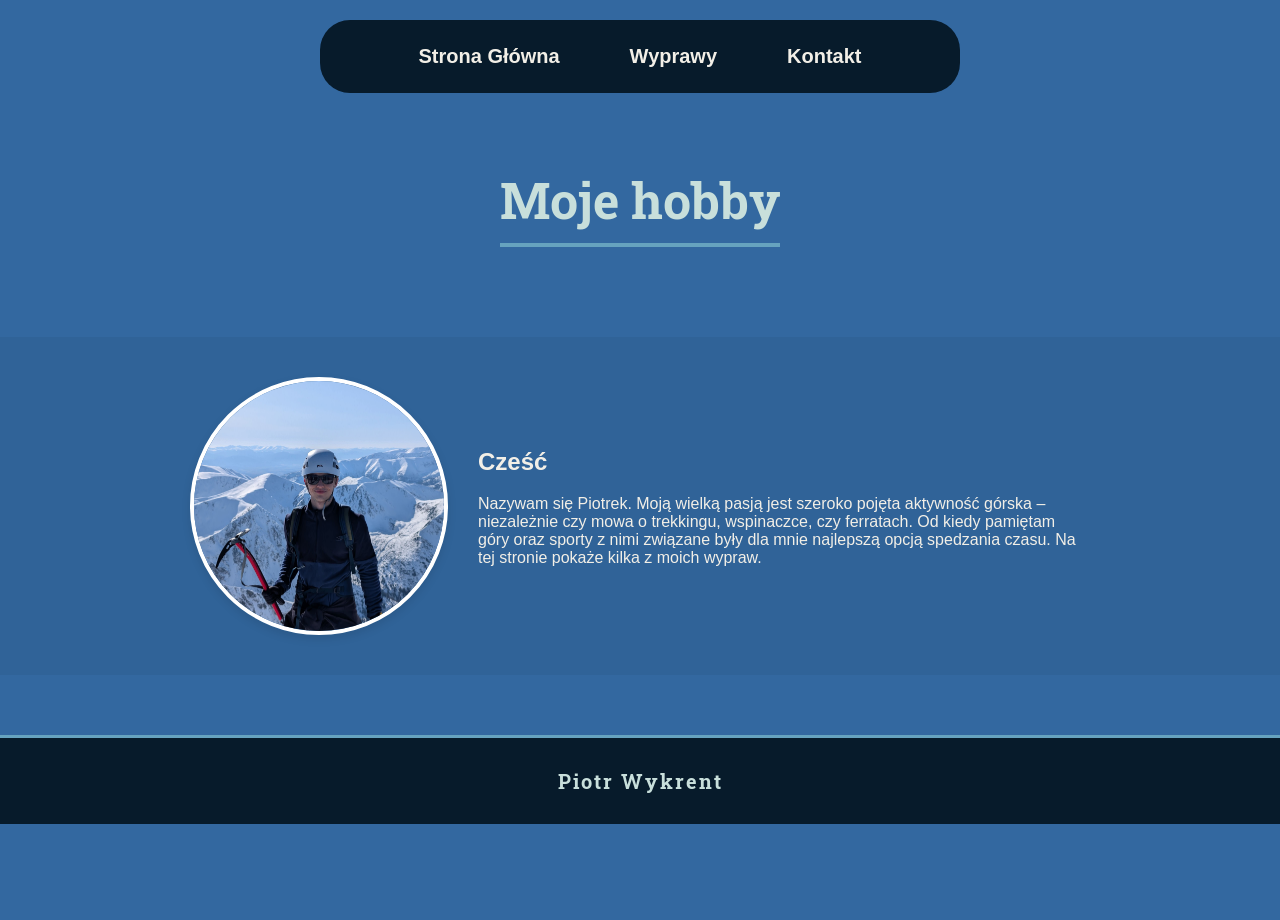
<file: index.html>
<!doctype html>
<html lang="pl">
  <head>
    <meta charset="UTF-8" />
    <meta name="viewport" content="width=device-width, initial-scale=1.0" />
    <title>Moje hobby</title>
    <link rel="stylesheet" href="./style.css" />
  </head>
  <body>
    <nav>
      <a href="index.html">Strona Główna</a>
      <a href="wyprawy.html">Wyprawy</a>
      <a href="kontakt.html">Kontakt</a>
    </nav>
    <main class="main-container">
      <h1>Moje hobby</h1>
    </main>
    <section class="o-mnie">
      <div class="o-mnie-kontener">
        <img
          src="sourses/Świnica.jpg"
          alt="zdjecie-profilowe"
          class="zdjecie-profilowe"
        />
        <div class="o-mnie-tekst">
          <h2>Cześć</h2>
          <p>
            Nazywam się Piotrek. Moją wielką pasją jest szeroko pojęta aktywność
            górska – niezależnie czy mowa o trekkingu, wspinaczce, czy
            ferratach. Od kiedy pamiętam góry oraz sporty z nimi związane były
            dla mnie najlepszą opcją spedzania czasu. Na tej stronie pokaże
            kilka z moich wypraw.
          </p>
        </div>
      </div>
    </section>
    <footer>
      <h2 style="text-align: center">Piotr Wykrent</h2>
    </footer>
  </body>
</html>
</file>
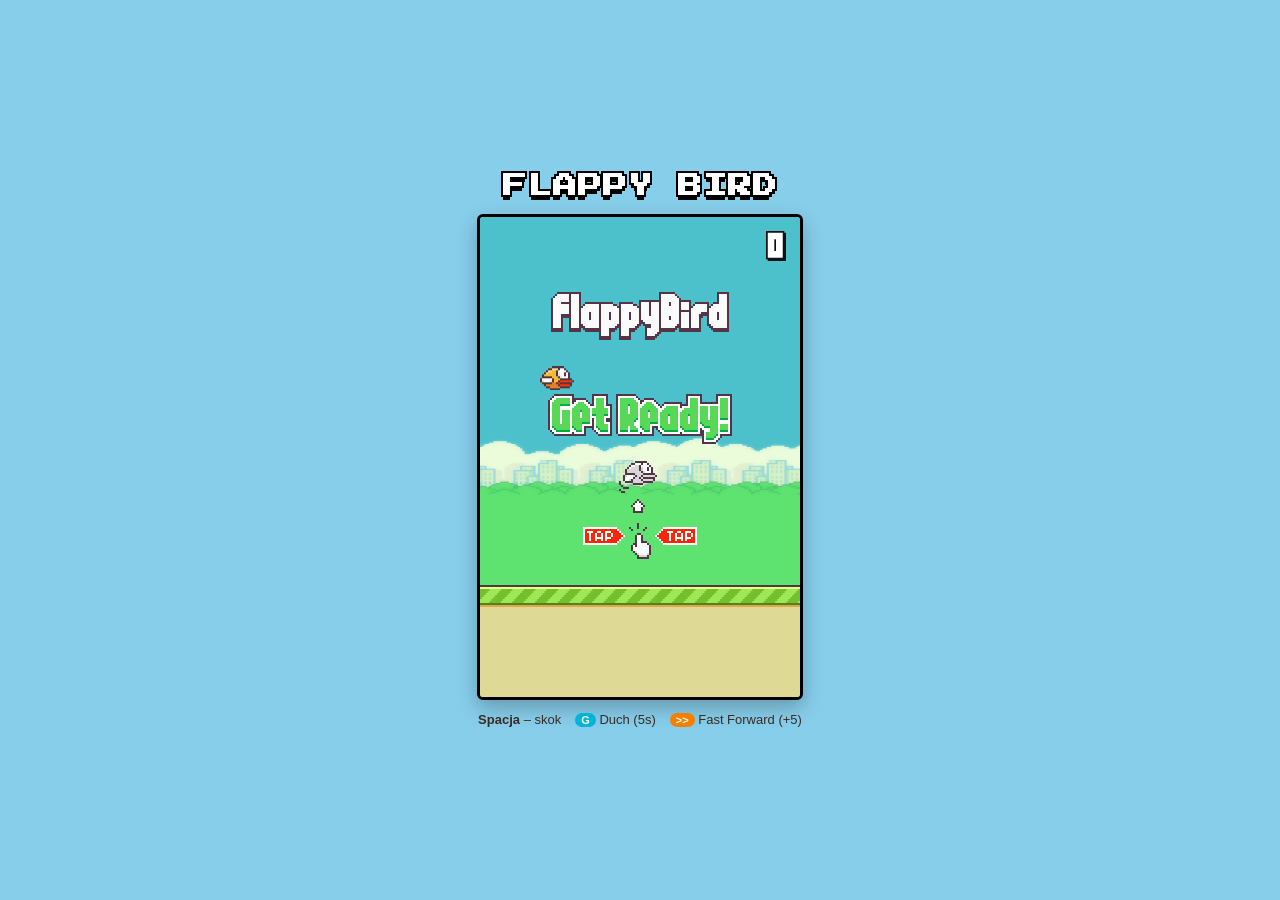
<file: FlappyBird/index.html>
<!doctype html>
<html lang="pl">
  <head>
    <meta charset="UTF-8" />
    <meta name="viewport" content="width=device-width, initial-scale=1.0" />
    <title>Flappy Bird</title>
    <link rel="preconnect" href="https://fonts.googleapis.com" />
    <link rel="preconnect" href="https://fonts.gstatic.com" crossorigin />
    <link
      href="https://fonts.googleapis.com/css2?family=Press+Start+2P&display=swap"
      rel="stylesheet"
    />
    <link rel="stylesheet" href="./style.css" />
  </head>
  <body>
    <main class="main-container">
      <div class="game-container">
        <h1 class="game-title">FLAPPY BIRD</h1>
        <canvas id="gameCanvas" width="320" height="480"></canvas>
        <div class="controls-hint">
          <span><strong>Spacja</strong> – skok</span>
          <span><span class="badge ghost">G</span> Duch (5s)</span>
          <span><span class="badge ff">>></span> Fast Forward (+5)</span>
        </div>
      </div>
    </main>
    <script src="index.js"></script>
  </body>
</html>
</file>
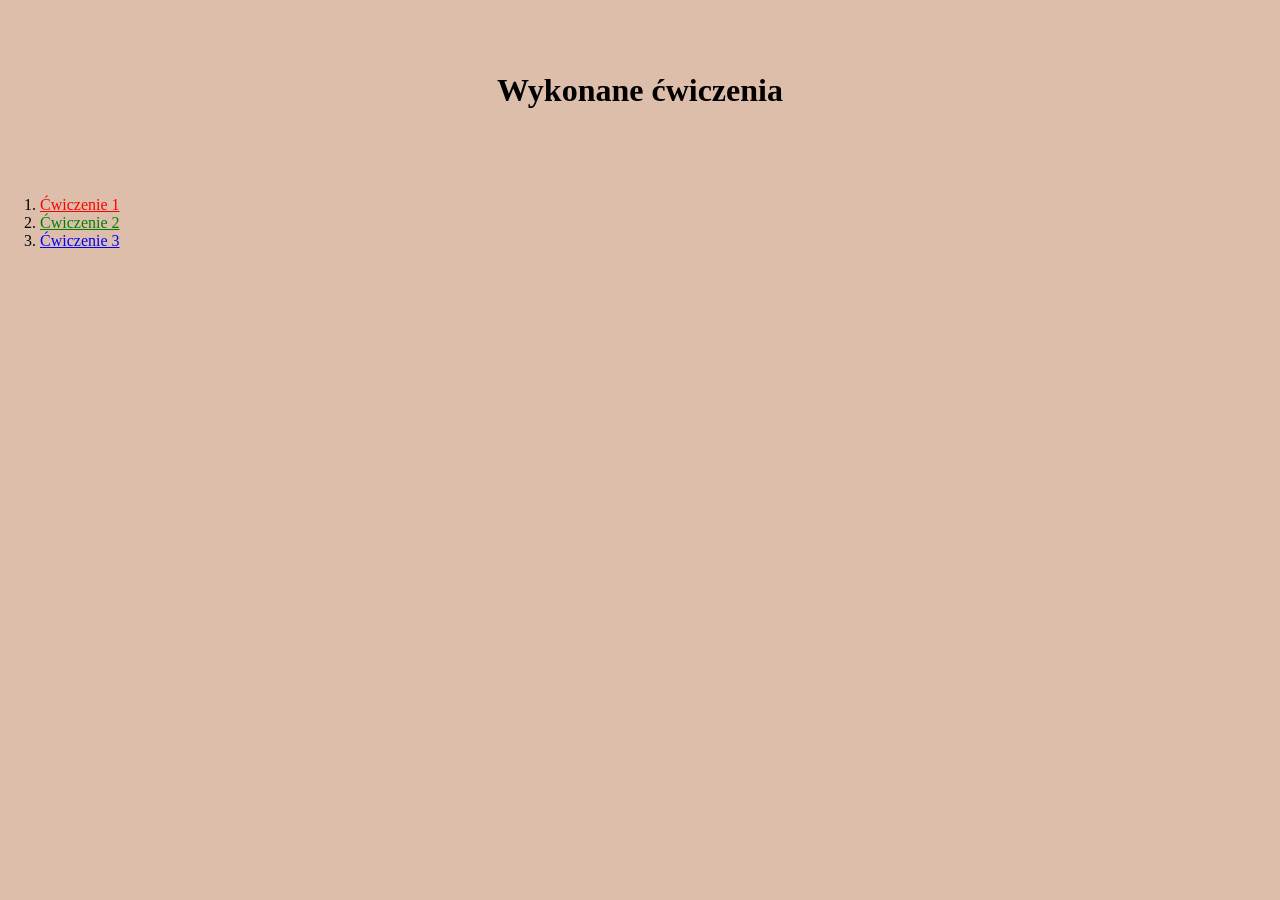
<file: Lab_01/index.html>
<!doctype html>
<html lang="pl">
  <head>
    <meta charset="UTF-8" />
    <meta name="viewport" content="width=device-width, initial-scale=1.0" />
    <title>Główna strona</title>
    <link rel="stylesheet" href="./style.css" />
  </head>
  <body>
    <main class="main-container">
      <h1 style="text-align: center">Wykonane ćwiczenia</h1>
    </main>
    <ol>
      <li>
        <a
          style="color: red"
          href="file:///c%3A/Aplikacje-Webowe/Lab_01/cwiczenie1.html"
          >Ćwiczenie 1</a
        >
      </li>
      <li>
        <a
          style="color: green"
          href="file:///c%3A/Aplikacje-Webowe/Lab_01/cwiczenie2.html"
          >Ćwiczenie 2</a
        >
      </li>
      <li>
        <a
          style="color: blue"
          href="file:///c%3A/Aplikacje-Webowe/Lab_01/cwiczenie3.html"
          >Ćwiczenie 3</a
        >
      </li>
    </ol>
  </body>
</html>
</file>
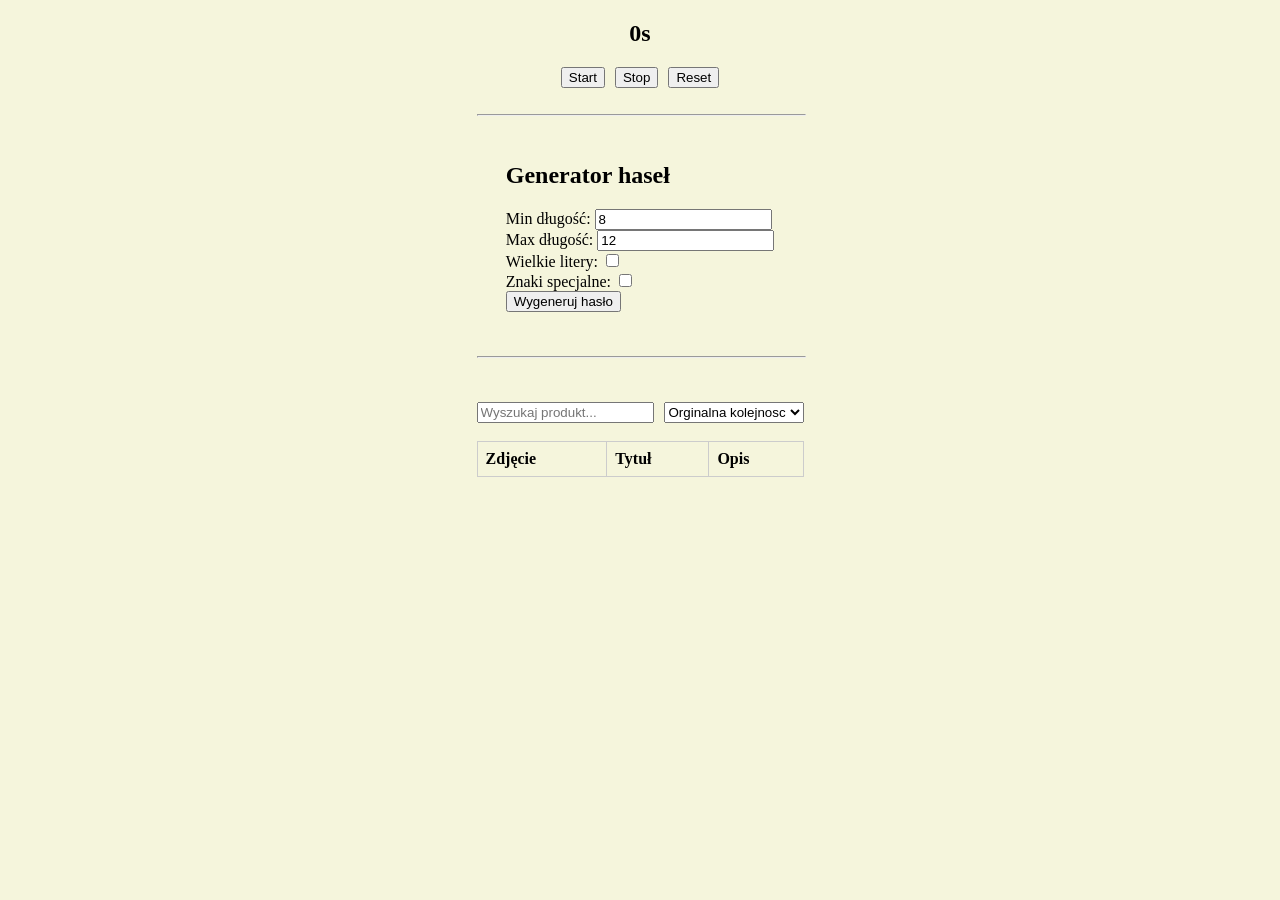
<file: Lab_03/index.html>
<!doctype html>
<html lang="pl">
  <head>
    <meta charset="UTF-8" />
    <meta name="viewport" content="width=device-width, initial-scale=1.0" />
    <title>My Website</title>
    <link rel="stylesheet" href="./style.css" />
  </head>
  <body>
    <main class="main-container">
      <h2 id="czas">0s</h2>
      <div class="buttons">
        <button id="start">Start</button>
        <button id="stop">Stop</button>
        <button id="reset">Reset</button>
      </div>
      <br />
      <hr />
      <br />
      <div class="generator-container">
        <h2>Generator haseł</h2>
        <div>
          <label>Min długość:</label>
          <input type="number" id="minLength" value="8" />
        </div>
        <div>
          <label>Max długość:</label>
          <input type="number" id="maxLength" value="12" />
        </div>
        <div>
          <label>Wielkie litery:</label>
          <input type="checkbox" id="uppercase" />
        </div>
        <div>
          <label>Znaki specjalne:</label>
          <input type="checkbox" id="specialChars" />
        </div>
        <button id="generate">Wygeneruj hasło</button>
      </div>
      <br /><br />
      <hr />
      <br /><br />
      <div class="api-container">
        <input type="text" id="fraza" placeholder="Wyszukaj produkt..." />
        <select id="filtrowanie">
          <option value="orginal">Orginalna kolejnosc</option>
          <option value="asc">Rosnąco</option>
          <option value="desc">Malejąco</option>
        </select>
      </div>
      <br />
      <table class="products-table">
        <thead>
          <tr>
            <th>Zdjęcie</th>
            <th>Tytuł</th>
            <th>Opis</th>
          </tr>
        </thead>
        <tbody id="tableBody"></tbody>
      </table>
    </main>
    <script src="script.js"></script>
  </body>
</html>
</file>
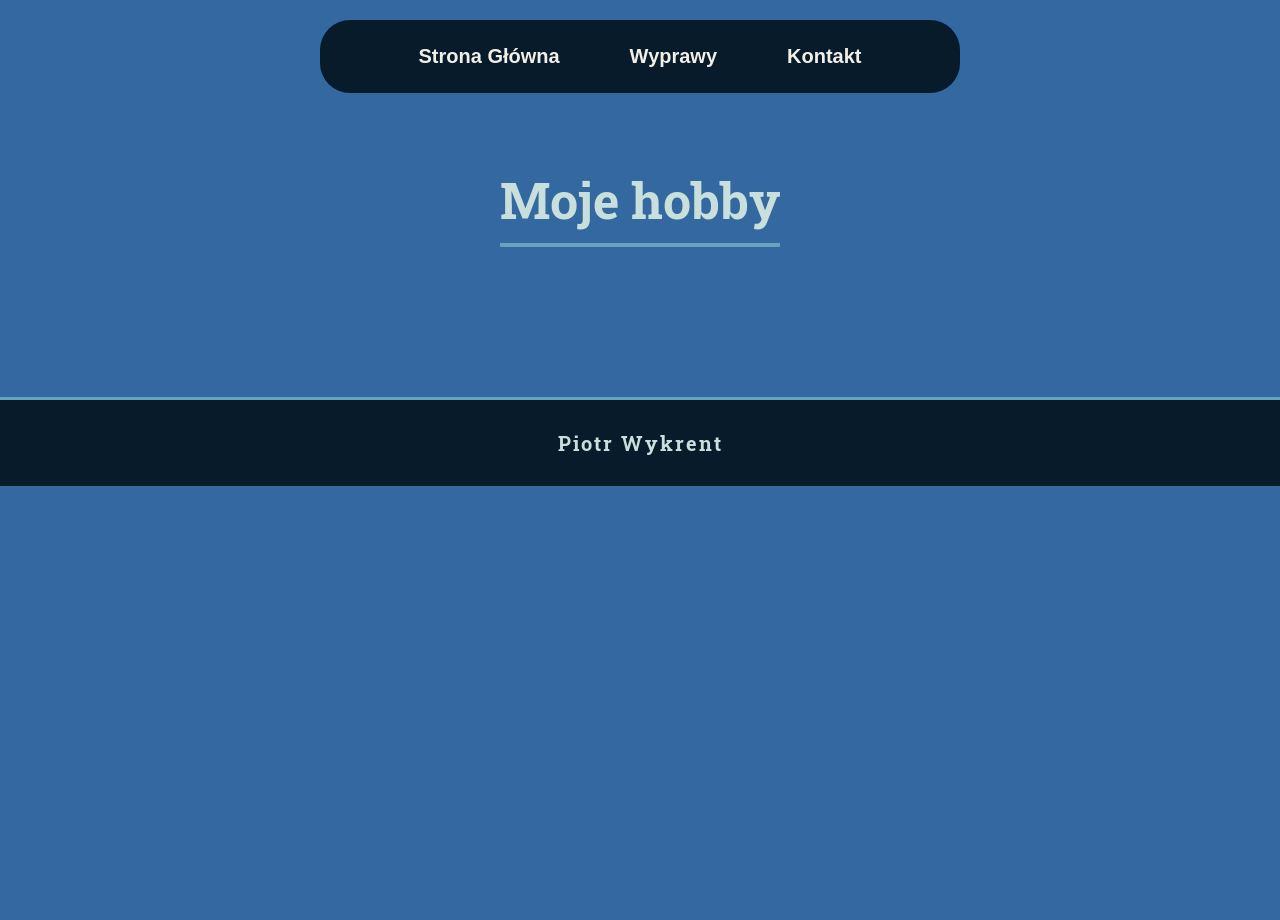
<file: Projekt 1/index.html>
<!doctype html>
<html lang="pl">
  <head>
    <meta charset="UTF-8" />
    <meta name="viewport" content="width=device-width, initial-scale=1.0" />
    <title>Moje hobby</title>
    <link rel="stylesheet" href="./style.css" />
  </head>
  <body>
    <nav>
      <a href="index.html">Strona Główna</a>
      <a href="wyprawy.html">Wyprawy</a>
      <a href="kontakt.html">Kontakt</a>
    </nav>
    <main class="main-container">
      <h1>Moje hobby</h1>
    </main>
    <footer>
      <h2 style="text-align: center">Piotr Wykrent</h2>
    </footer>
  </body>
</html>
</file>
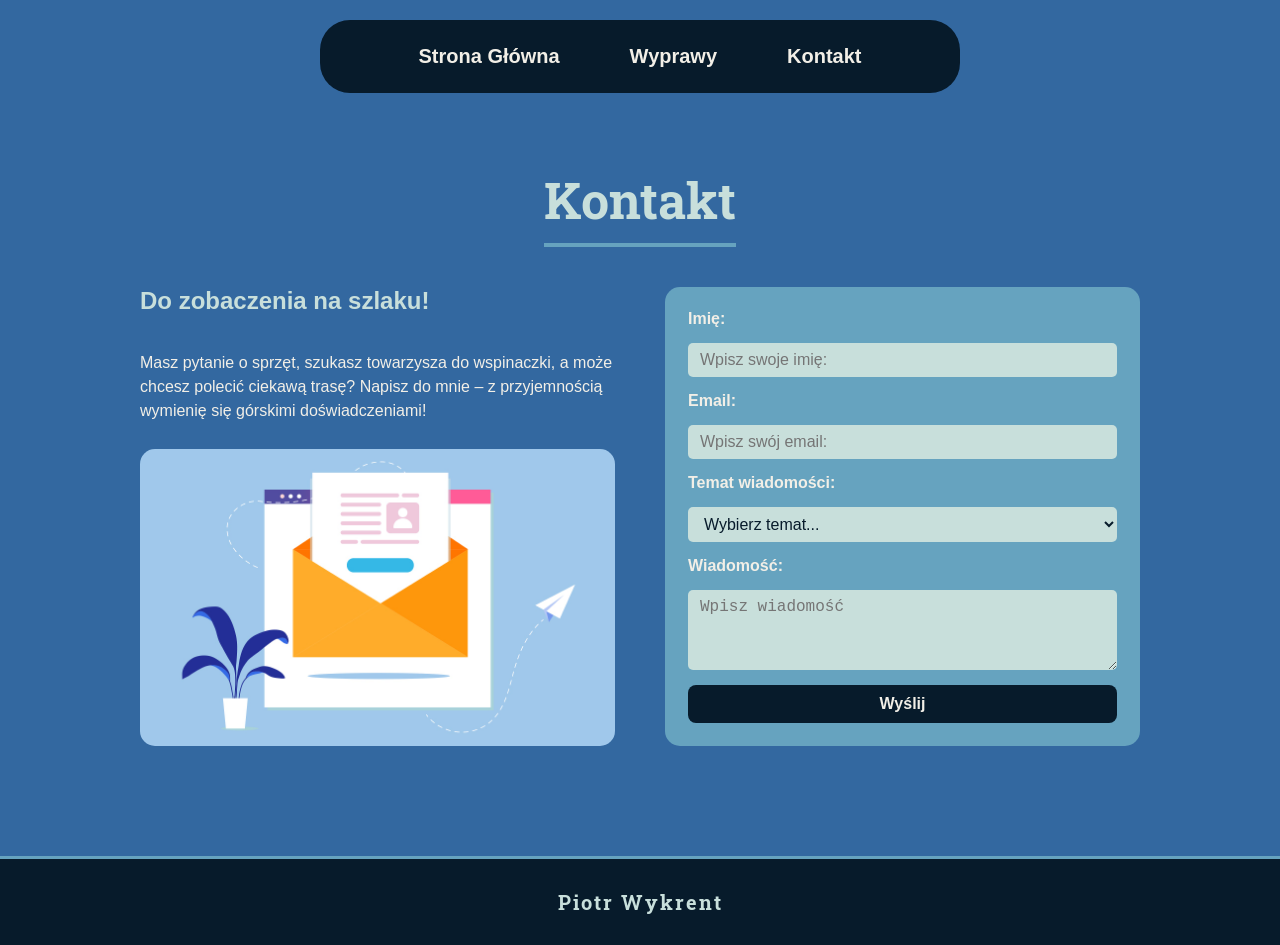
<file: kontakt.html>
<!doctype html>
<html lang="pl">
  <head>
    <meta charset="UTF-8" />
    <meta name="viewport" content="width=device-width, initial-scale=1.0" />
    <title>Kontakt</title>
    <link rel="stylesheet" href="./style.css" />
  </head>
  <body>
    <nav>
      <a href="index.html">Strona Główna</a>
      <a href="wyprawy.html">Wyprawy</a>
      <a href="kontakt.html">Kontakt</a>
    </nav>
    <main class="main-container">
      <h1>Kontakt</h1>
      <div class="kontakt">
        <div class="kontakt-zdjecie">
          <h2>Do zobaczenia na szlaku!</h2>
          <p>
            Masz pytanie o sprzęt, szukasz towarzysza do wspinaczki, a może
            chcesz polecić ciekawą trasę? Napisz do mnie – z przyjemnością
            wymienię się górskimi doświadczeniami!
          </p>
          <img src="sourses/kontakt.png" alt="kontakt" id="img-kontakt" />
        </div>
        <div class="kontakt-info">
          <form novalidate>
            <label for="imie">Imię:</label>
            <input
              type="text"
              name="imie"
              id="imie"
              placeholder="Wpisz swoje imię:"
            />
            <label for="email">Email:</label>
            <input
              type="email"
              id="email"
              name="email"
              placeholder="Wpisz swój email:"
            />
            <label for="temat">Temat wiadomości:</label>
            <select id="temat" name="temat">
              <option value="" disabled selected hidden>
                Wybierz temat...
              </option>
              <option value="sprzet">Pytanie o polecany sprzęt górski</option>
              <option value="wspinanie">Wspólna wspinaczka</option>
              <option value="doswiaczenie">Wymiana doświadczeń</option>
              <option value="trasa">Trasa do polecenia</option>
              <option value="inny">Inny temat</option>
            </select>
            <label for="wiadomosc">Wiadomość:</label>
            <textarea id="wiadomosc" placeholder="Wpisz wiadomość"></textarea>
            <button type="submit">Wyślij</button>
          </form>
        </div>
      </div>
    </main>
    <footer>
      <h2 style="text-align: center">Piotr Wykrent</h2>
    </footer>
    <script src="skrypt.js"></script>
  </body>
</html>
</file>
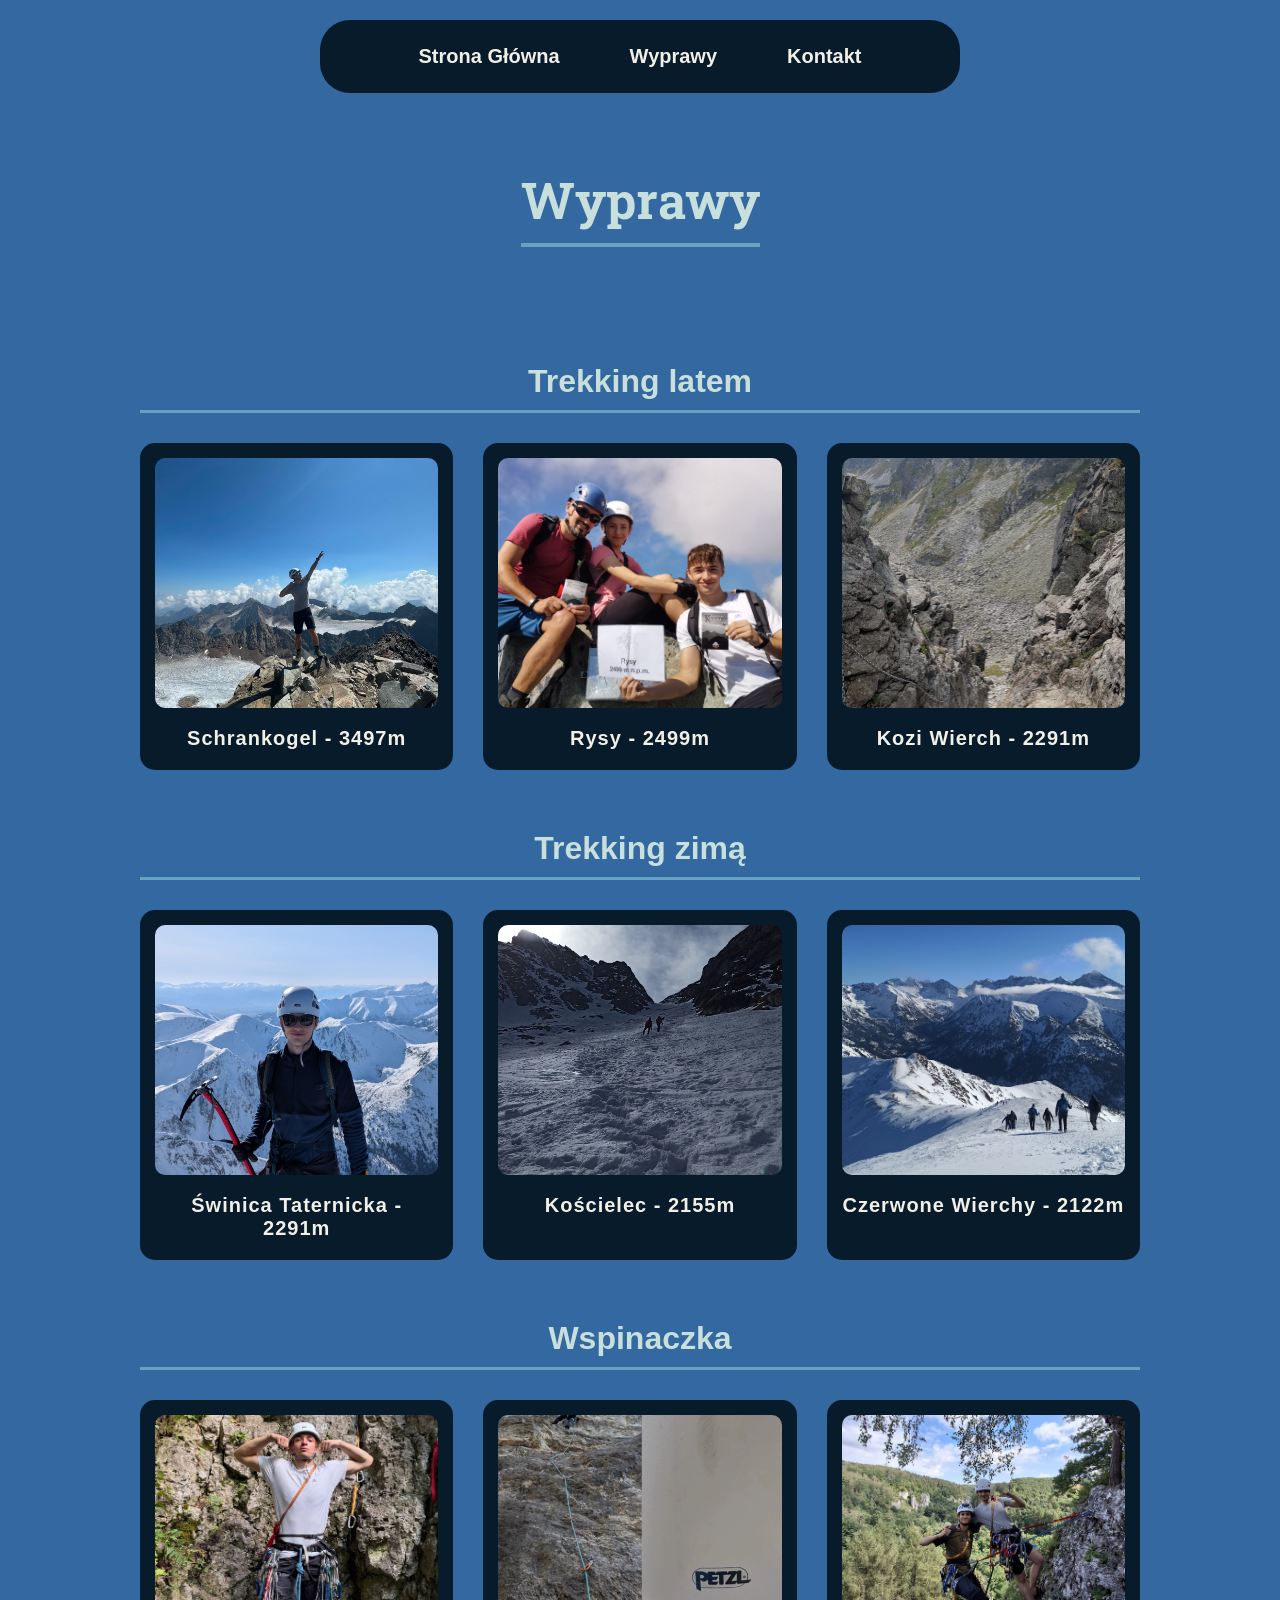
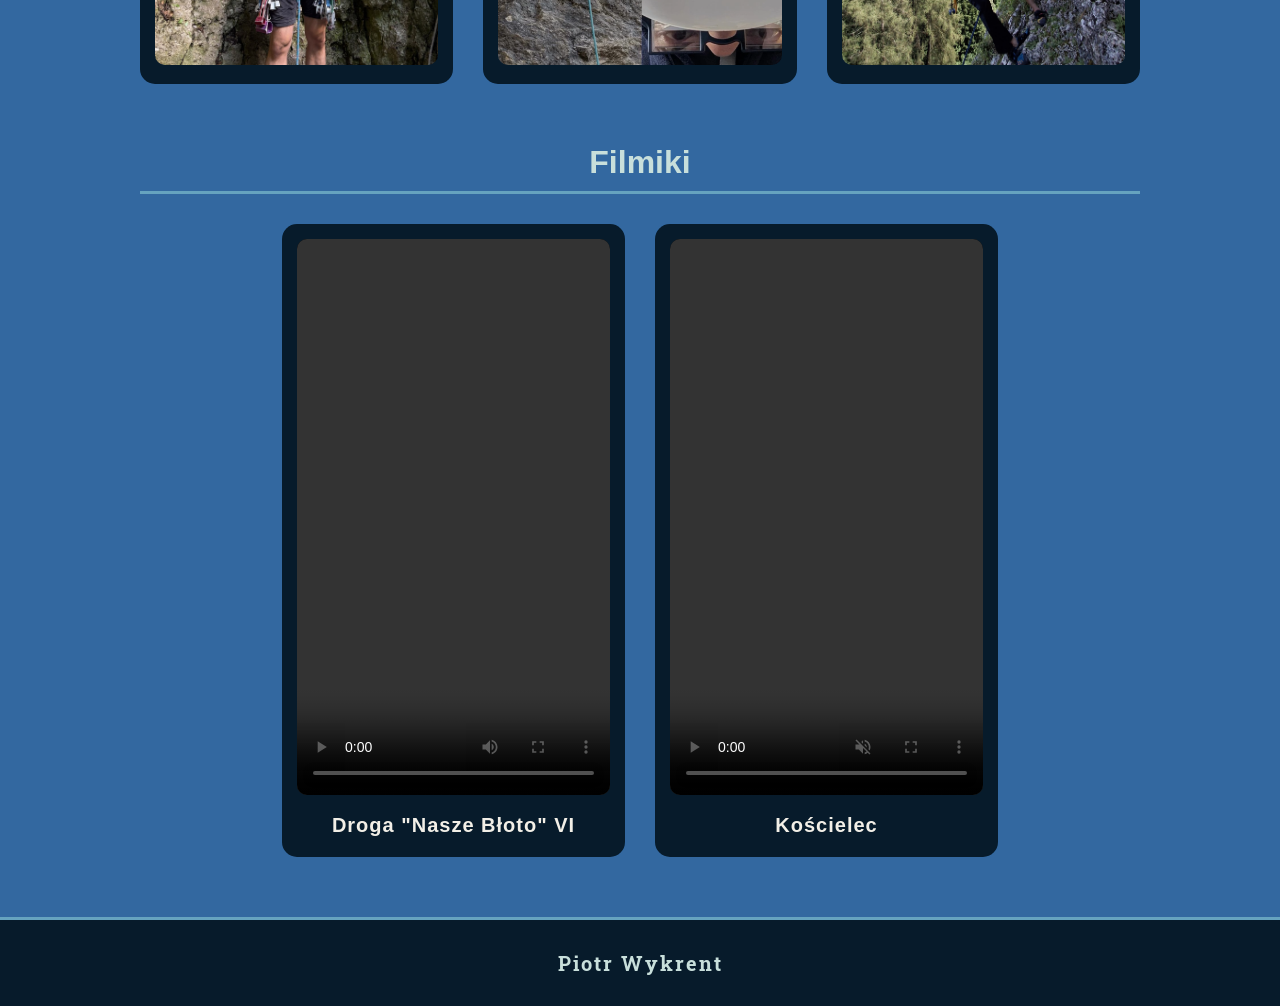
<file: wyprawy.html>
<!doctype html>
<html lang="pl">
  <head>
    <meta charset="UTF-8" />
    <meta name="viewport" content="width=device-width, initial-scale=1.0" />
    <title>Wyprawy</title>
    <link rel="stylesheet" href="./style.css" />
  </head>
  <body>
    <nav>
      <a href="index.html">Strona Główna</a>
      <a href="wyprawy.html">Wyprawy</a>
      <a href="kontakt.html">Kontakt</a>
    </nav>
    <main class="main-container">
      <h1>Wyprawy</h1>
    </main>
    <section class="kategoria">
      <h2>Trekking latem</h2>
      <div class="kategoria-zdjecia">
        <div class="karta">
          <img src="sourses/Schrankogel.jpg" alt="Schrankogel" />
          <p>Schrankogel - 3497m</p>
        </div>
        <div class="karta">
          <img src="sourses/Rysy.jpg" alt="Rysy" />
          <p>Rysy - 2499m</p>
        </div>
        <div class="karta">
          <img src="sourses/Kozi_Wierch.jpg" alt="Kozi Wierch" />
          <p>Kozi Wierch - 2291m</p>
        </div>
      </div>
    </section>
    <section class="kategoria">
      <h2>Trekking zimą</h2>
      <div class="kategoria-zdjecia">
        <div class="karta">
          <img src="sourses/Świnica.jpg" alt="Świnica" />
          <p>Świnica Taternicka - 2291m</p>
        </div>
        <div class="karta">
          <img src="sourses/Kościelec.jpg" alt="Kościelec" />
          <p>Kościelec - 2155m</p>
        </div>
        <div class="karta">
          <img src="sourses/czerwone.jpg" alt="Czerwone Wierchy" />
          <p>Czerwone Wierchy - 2122m</p>
        </div>
      </div>
    </section>
    <section class="kategoria">
      <h2>Wspinaczka</h2>
      <div class="kategoria-zdjecia">
        <div class="karta">
          <img src="sourses/zdj1.jpg" alt="zdj1" />
        </div>
        <div class="karta">
          <img src="sourses/zdj2.png" alt="zdj2" />
        </div>
        <div class="karta">
          <img src="sourses/zdj3.jpg" alt="zdj3" />
        </div>
      </div>
    </section>
    <section class="kategoria">
      <h2>Filmiki</h2>
      <div class="kategoria-filmy">
        <div class="karta-film">
          <video controls>
            <source src="sourses/wspinaczka.mp4" type="video/mp4" />
          </video>
          <p>Droga "Nasze Błoto" VI</p>
        </div>
        <div class="karta-film">
          <video controls muted>
            <source src="sourses/kruk.mp4" type="video/mp4" />
          </video>
          <p>Kościelec</p>
        </div>
      </div>
    </section>
    <footer>
      <h2 style="text-align: center">Piotr Wykrent</h2>
    </footer>
  </body>
</html>
</file>
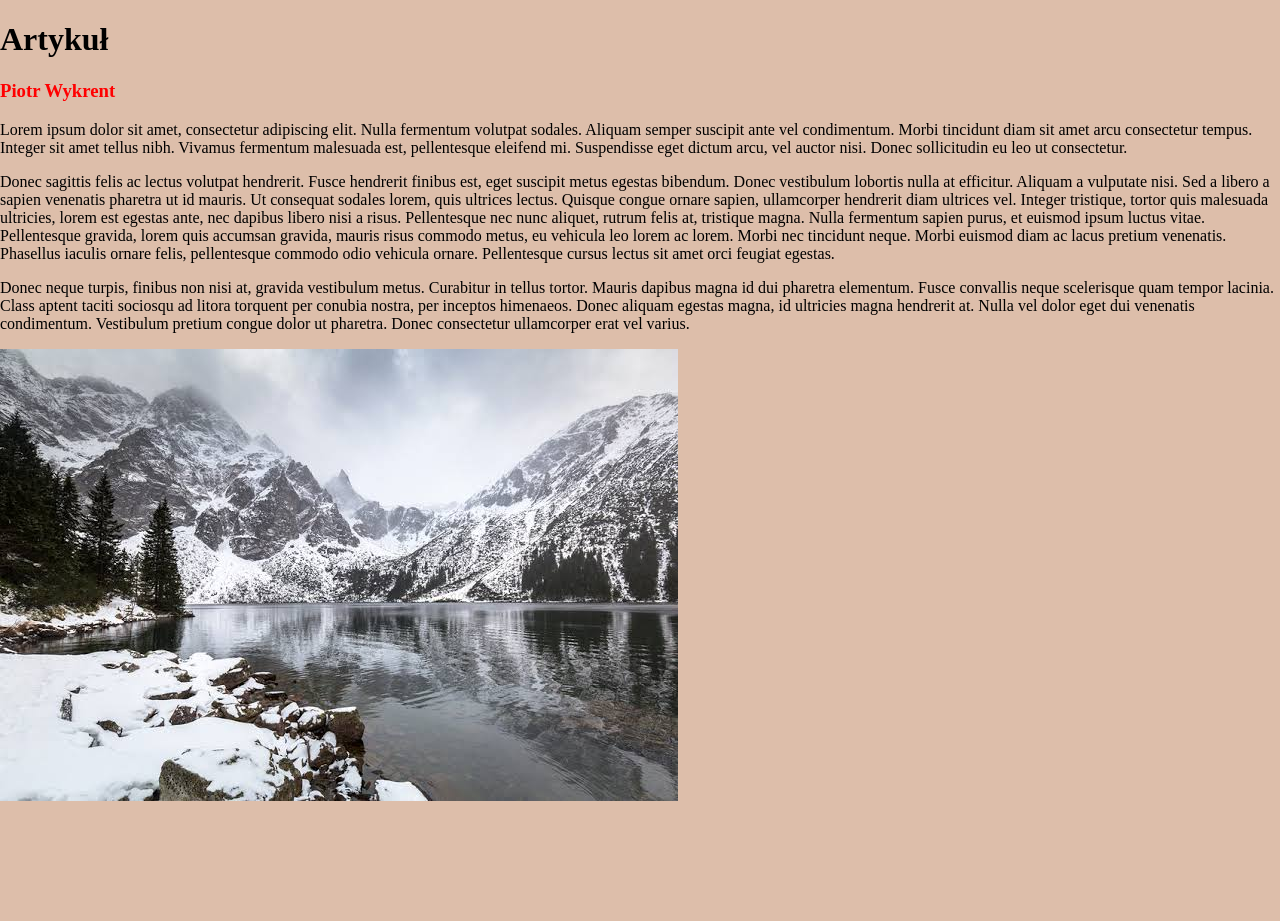
<file: Lab_01/cwiczenie1.html>
<!doctype html>
<html lang="pl">
  <head>
    <meta charset="UTF-8" />
    <meta name="viewport" content="width=device-width, initial-scale=1.0" />
    <title>Ćwiczenie 1</title>
    <link rel="stylesheet" href="./style.css" />
  </head>
  <body>
    <h1>Artykuł</h1>
    <h3 class="student">Piotr Wykrent</h3>
    <p>
      Lorem ipsum dolor sit amet, consectetur adipiscing elit. Nulla fermentum
      volutpat sodales. Aliquam semper suscipit ante vel condimentum. Morbi
      tincidunt diam sit amet arcu consectetur tempus. Integer sit amet tellus
      nibh. Vivamus fermentum malesuada est, pellentesque eleifend mi.
      Suspendisse eget dictum arcu, vel auctor nisi. Donec sollicitudin eu leo
      ut consectetur.
    </p>
    <p>
      Donec sagittis felis ac lectus volutpat hendrerit. Fusce hendrerit finibus
      est, eget suscipit metus egestas bibendum. Donec vestibulum lobortis nulla
      at efficitur. Aliquam a vulputate nisi. Sed a libero a sapien venenatis
      pharetra ut id mauris. Ut consequat sodales lorem, quis ultrices lectus.
      Quisque congue ornare sapien, ullamcorper hendrerit diam ultrices vel.
      Integer tristique, tortor quis malesuada ultricies, lorem est egestas
      ante, nec dapibus libero nisi a risus. Pellentesque nec nunc aliquet,
      rutrum felis at, tristique magna. Nulla fermentum sapien purus, et euismod
      ipsum luctus vitae. Pellentesque gravida, lorem quis accumsan gravida,
      mauris risus commodo metus, eu vehicula leo lorem ac lorem. Morbi nec
      tincidunt neque. Morbi euismod diam ac lacus pretium venenatis. Phasellus
      iaculis ornare felis, pellentesque commodo odio vehicula ornare.
      Pellentesque cursus lectus sit amet orci feugiat egestas.
    </p>
    <p>
      Donec neque turpis, finibus non nisi at, gravida vestibulum metus.
      Curabitur in tellus tortor. Mauris dapibus magna id dui pharetra
      elementum. Fusce convallis neque scelerisque quam tempor lacinia. Class
      aptent taciti sociosqu ad litora torquent per conubia nostra, per inceptos
      himenaeos. Donec aliquam egestas magna, id ultricies magna hendrerit at.
      Nulla vel dolor eget dui venenatis condimentum. Vestibulum pretium congue
      dolor ut pharetra. Donec consectetur ullamcorper erat vel varius.
    </p>
    <img src="gory.jpg" alt="tatry" />
  </body>
</html>
</file>
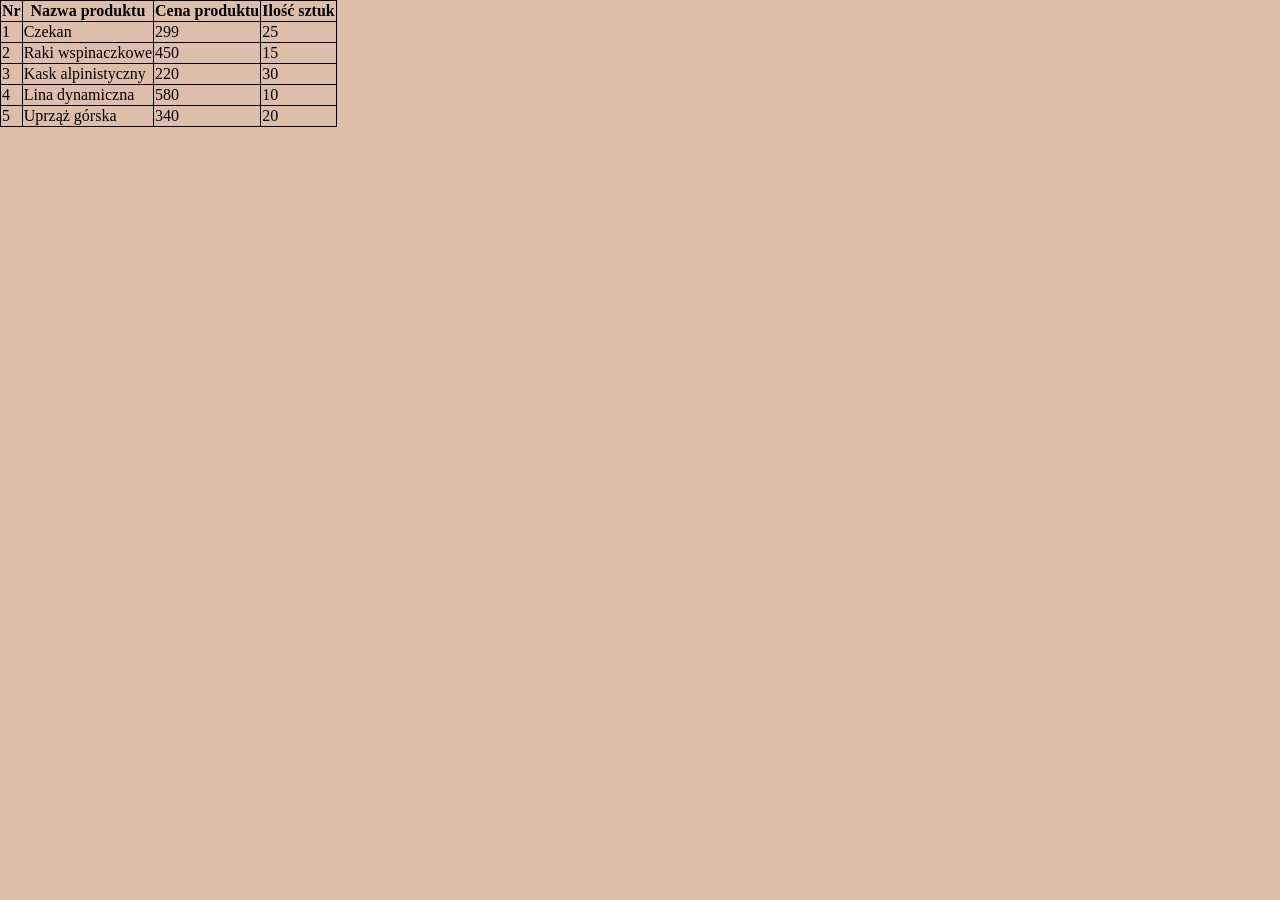
<file: Lab_01/cwiczenie2.html>
<!doctype html>
<html lang="pl">
  <head>
    <meta charset="UTF-8" />
    <meta name="viewport" content="width=device-width, initial-scale=1.0" />
    <title>Ćwiczenie 2</title>
    <link rel="stylesheet" href="./style.css" />
  </head>
  <body>
    <table>
      <tr>
        <th>Nr</th>
        <th>Nazwa produktu</th>
        <th>Cena produktu</th>
        <th>Ilość sztuk</th>
      </tr>
      <tr>
        <td>1</td>
        <td>Czekan</td>
        <td>299</td>
        <td>25</td>
      </tr>
      <tr>
        <td>2</td>
        <td>Raki wspinaczkowe</td>
        <td>450</td>
        <td>15</td>
      </tr>
      <tr>
        <td>3</td>
        <td>Kask alpinistyczny</td>
        <td>220</td>
        <td>30</td>
      </tr>
      <tr>
        <td>4</td>
        <td>Lina dynamiczna</td>
        <td>580</td>
        <td>10</td>
      </tr>
      <tr>
        <td>5</td>
        <td>Uprząż górska</td>
        <td>340</td>
        <td>20</td>
      </tr>
    </table>
  </body>
</html>
</file>
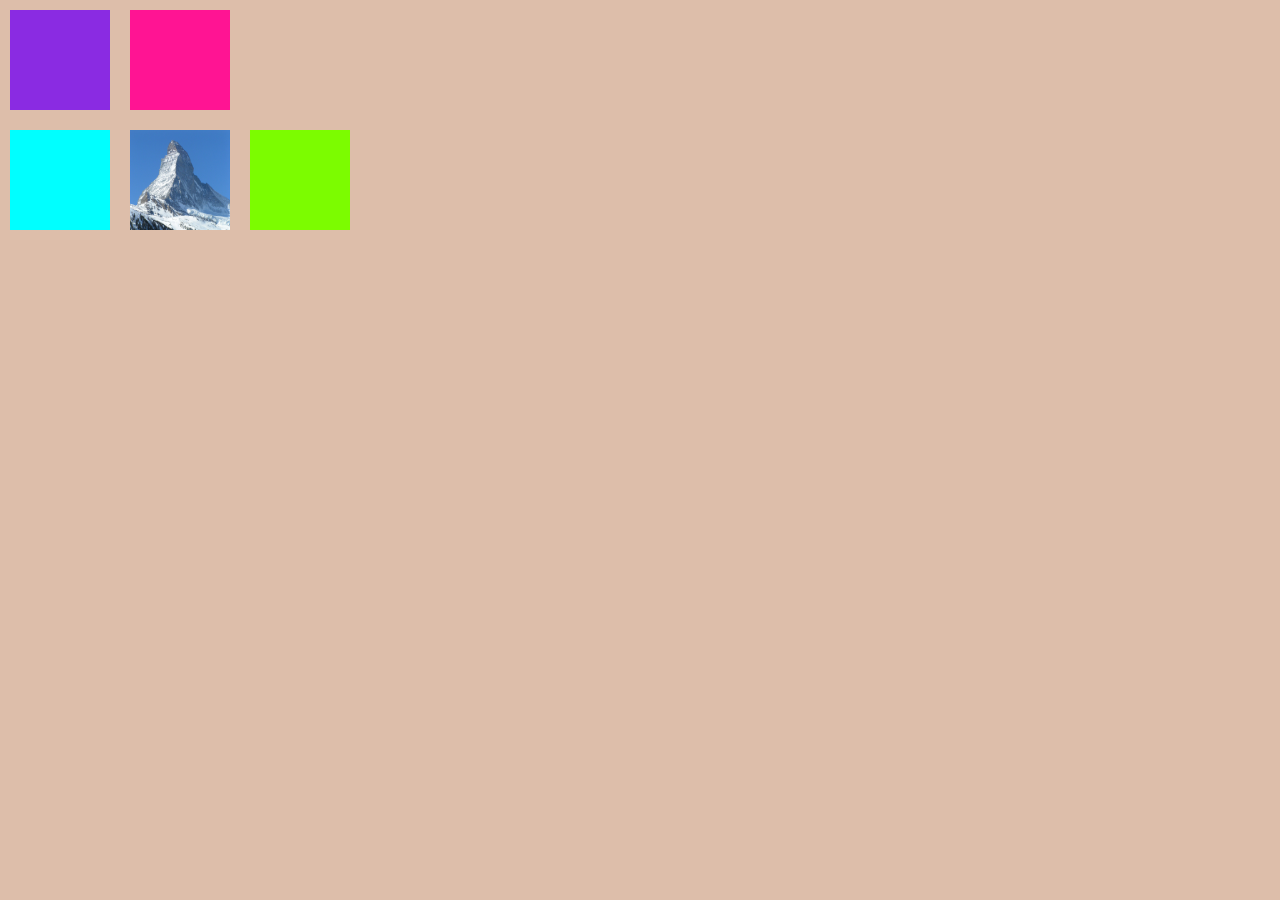
<file: Lab_01/cwiczenie3.html>
<!doctype html>
<html lang="pl">
  <head>
    <meta charset="UTF-8" />
    <meta name="viewport" content="width=device-width, initial-scale=1.0" />
    <title>Ćwiczenie 3</title>
    <link rel="stylesheet" href="./style.css" />
  </head>
  <body>
    <div class="wiersz">
      <div class="blok1"></div>
      <div class="blok2"></div>
    </div>

    <div class="wiersz">
      <div class="blok3"></div>
      <img src="matt.jpg" alt="Obrazek" class="obr" />
      <div class="blok4"></div>
    </div>
  </body>
</html>
</file>
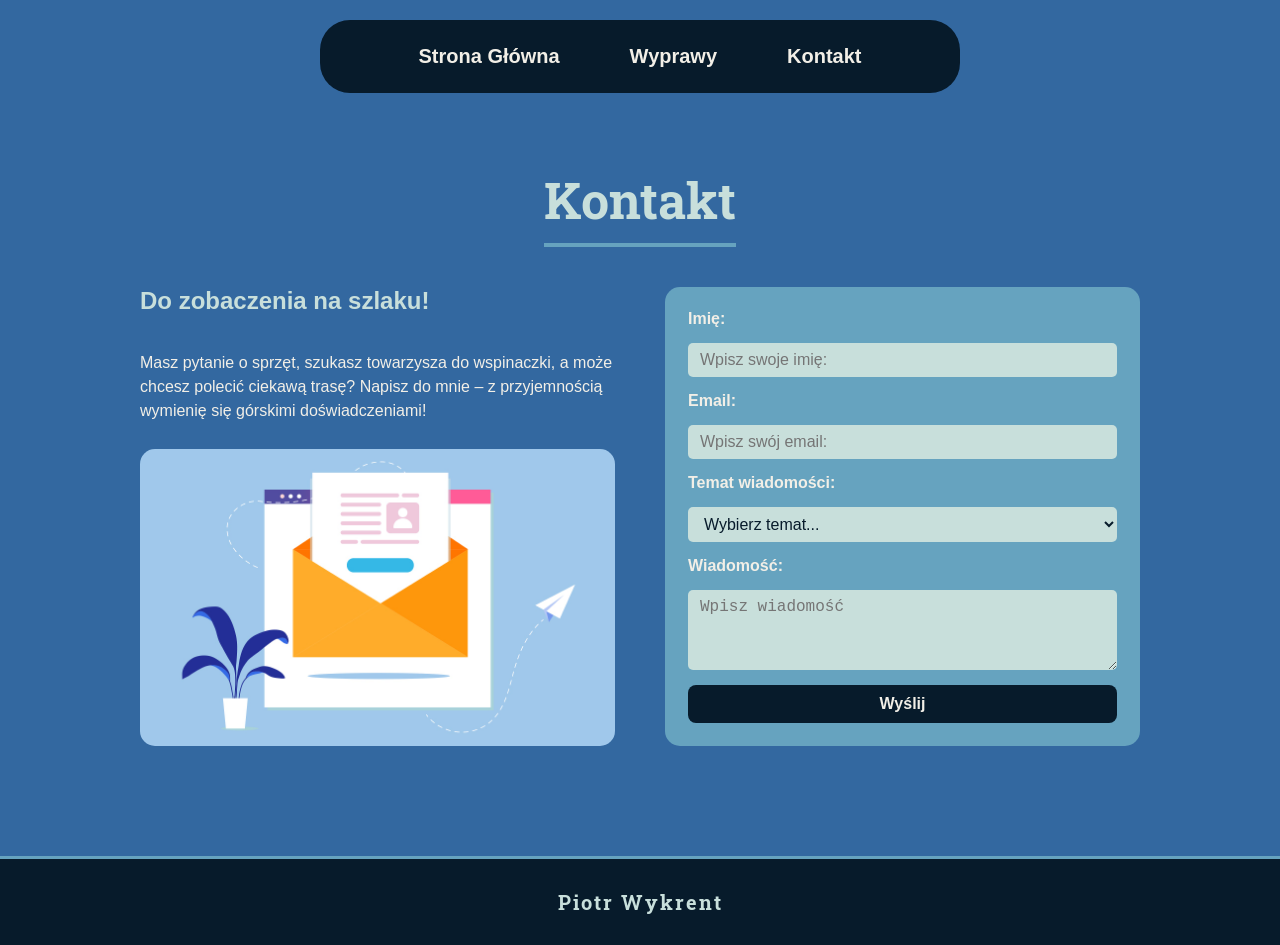
<file: Projekt 1/kontakt.html>
<!doctype html>
<html lang="pl">
  <head>
    <meta charset="UTF-8" />
    <meta name="viewport" content="width=device-width, initial-scale=1.0" />
    <title>Kontakt</title>
    <link rel="stylesheet" href="./style.css" />
  </head>
  <body>
    <nav>
      <a href="index.html">Strona Główna</a>
      <a href="wyprawy.html">Wyprawy</a>
      <a href="kontakt.html">Kontakt</a>
    </nav>
    <main class="main-container">
      <h1>Kontakt</h1>
      <div class="kontakt">
        <div class="kontakt-zdjecie">
          <h2>Do zobaczenia na szlaku!</h2>
          <p>
            Masz pytanie o sprzęt, szukasz towarzysza do wspinaczki, a może
            chcesz polecić ciekawą trasę? Napisz do mnie – z przyjemnością
            wymienię się górskimi doświadczeniami!
          </p>
          <img src="kontakt.png" alt="kontakt" id="img-kontakt" />
        </div>
        <div class="kontakt-info">
          <form novalidate>
            <label for="imie">Imię:</label>
            <input
              type="text"
              name="imie"
              id="imie"
              placeholder="Wpisz swoje imię:"
            />
            <label for="email">Email:</label>
            <input
              type="email"
              id="email"
              name="email"
              placeholder="Wpisz swój email:"
            />
            <label for="temat">Temat wiadomości:</label>
            <select id="temat" name="temat">
              <option value="" disabled selected hidden>
                Wybierz temat...
              </option>
              <option value="sprzet">Pytanie o polecany sprzęt górski</option>
              <option value="wspinanie">Wspólna wspinaczka</option>
              <option value="doswiaczenie">Wymiana doświadczeń</option>
              <option value="trasa">Trasa do polecenia</option>
              <option value="inny">Inny temat</option>
            </select>
            <label for="wiadomosc">Wiadomość:</label>
            <textarea id="wiadomosc" placeholder="Wpisz wiadomość"></textarea>
            <button type="submit">Wyślij</button>
          </form>
        </div>
      </div>
    </main>
    <footer>
      <h2 style="text-align: center">Piotr Wykrent</h2>
    </footer>
    <script src="skrypt.js"></script>
  </body>
</html>
</file>
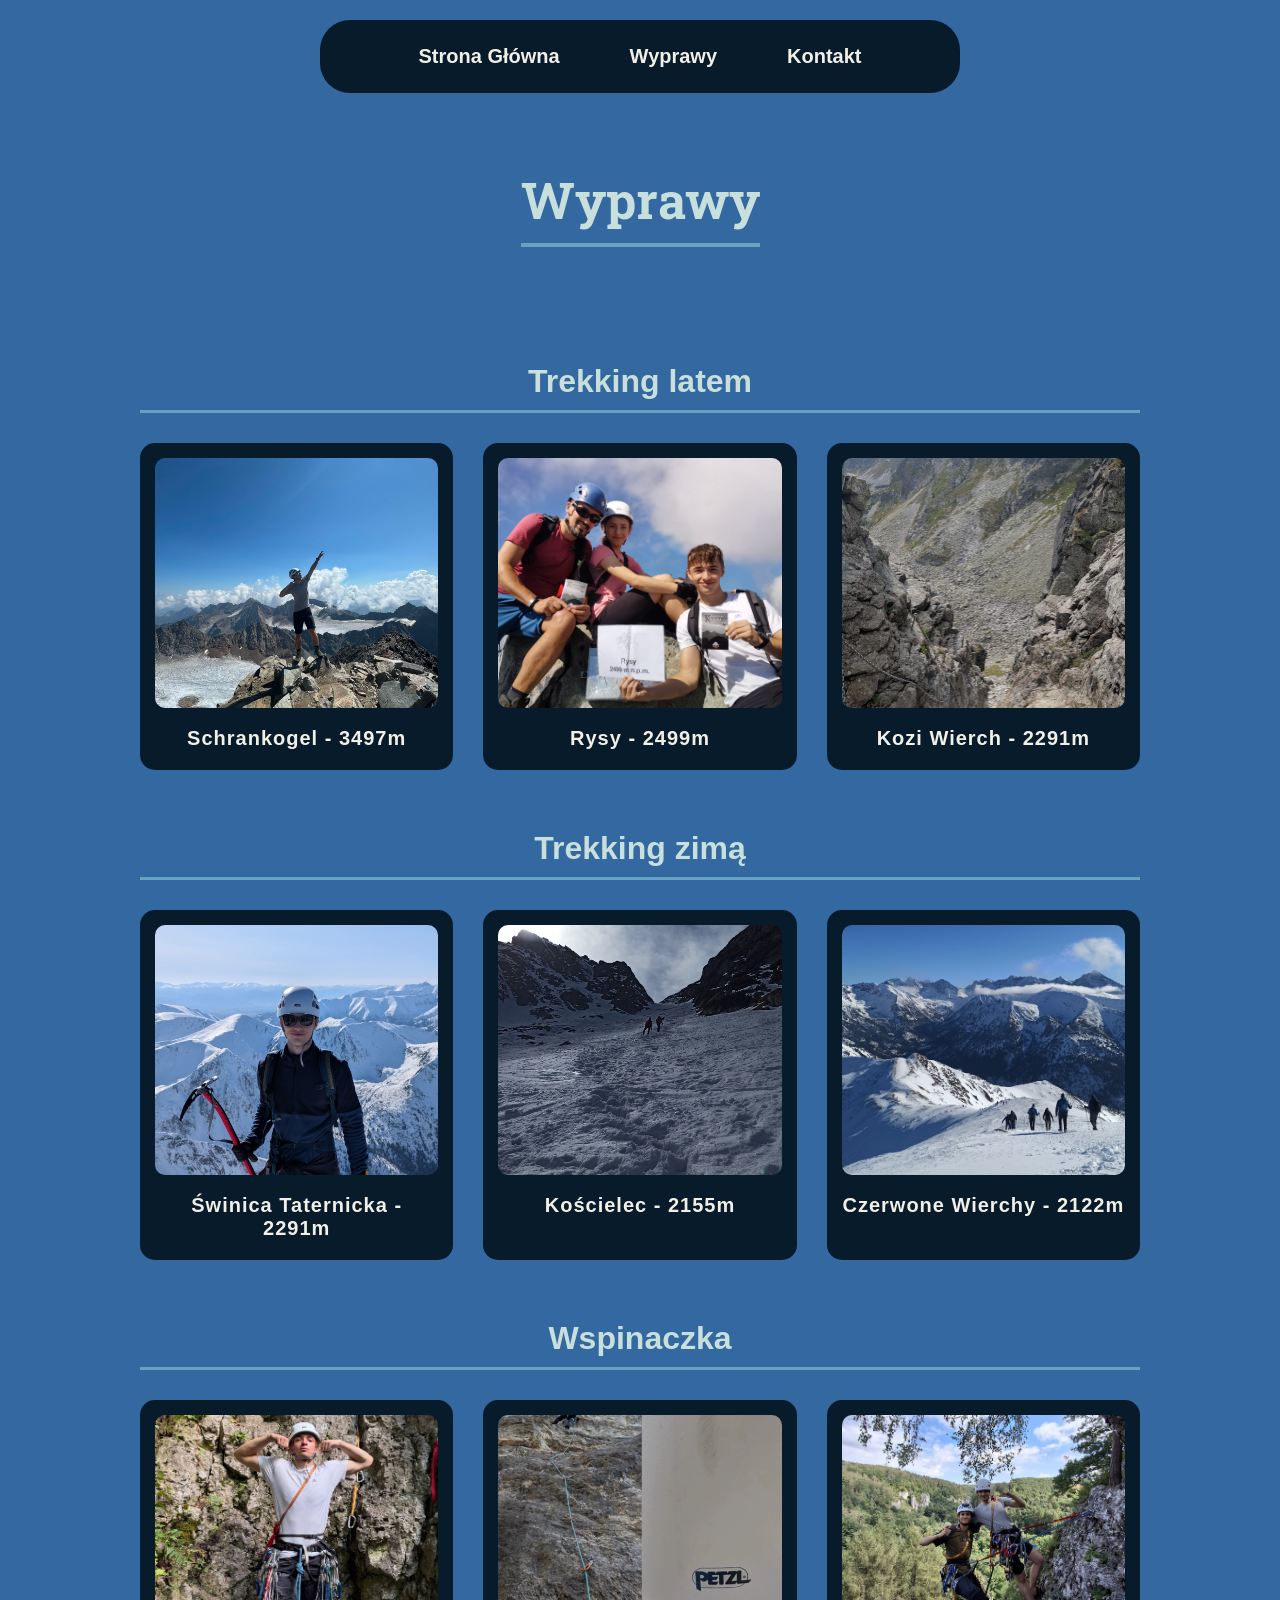
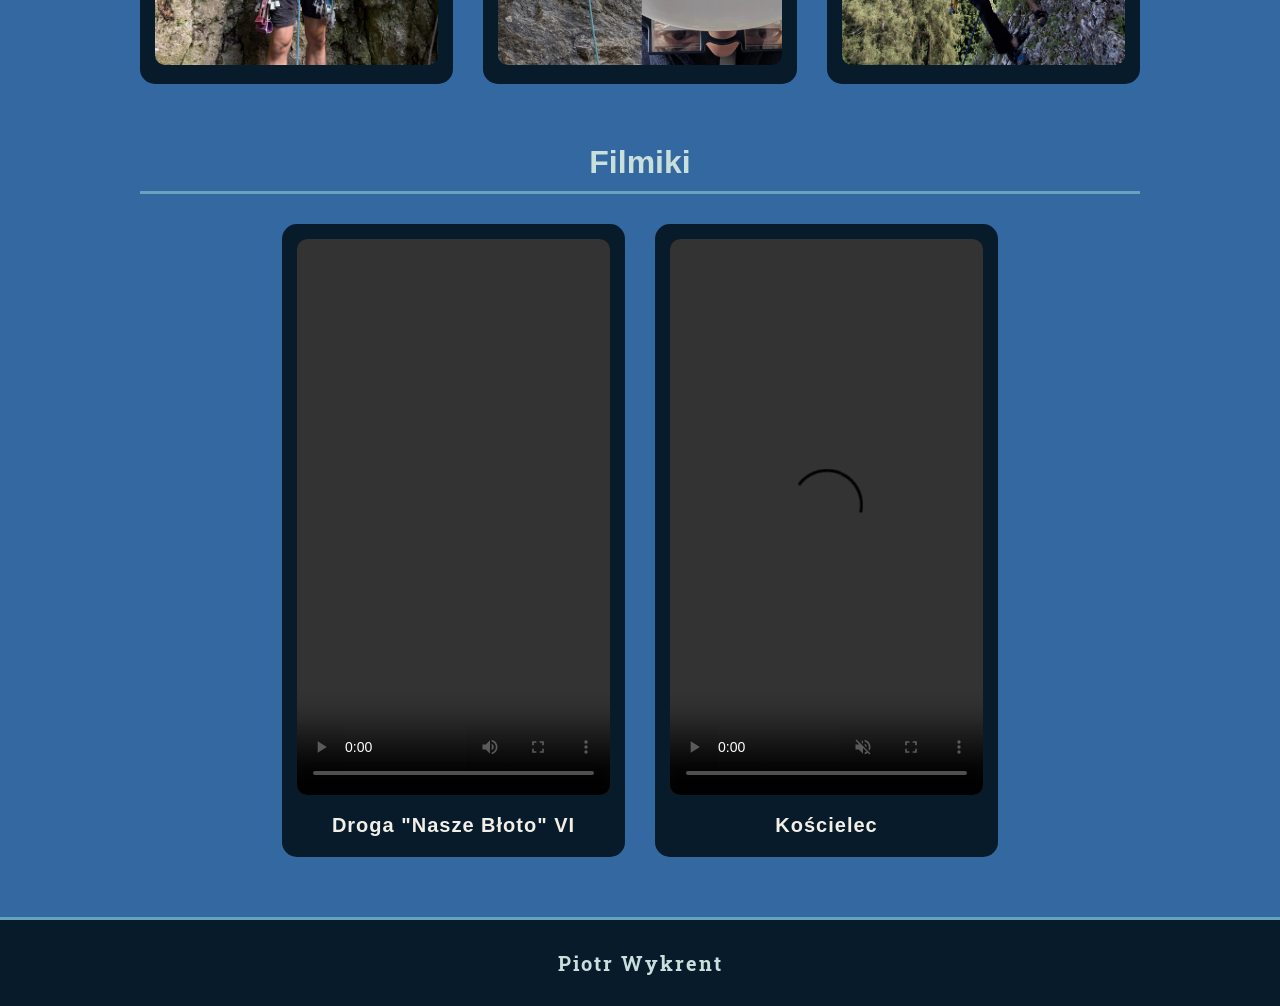
<file: Projekt 1/wyprawy.html>
<!doctype html>
<html lang="pl">
  <head>
    <meta charset="UTF-8" />
    <meta name="viewport" content="width=device-width, initial-scale=1.0" />
    <title>Wyprawy</title>
    <link rel="stylesheet" href="./style.css" />
  </head>
  <body>
    <nav>
      <a href="index.html">Strona Główna</a>
      <a href="wyprawy.html">Wyprawy</a>
      <a href="kontakt.html">Kontakt</a>
    </nav>
    <main class="main-container">
      <h1>Wyprawy</h1>
    </main>
    <section class="kategoria">
      <h2>Trekking latem</h2>
      <div class="kategoria-zdjecia">
        <div class="karta">
          <img src="Schrankogel.jpg" alt="Schrankogel" />
          <p>Schrankogel - 3497m</p>
        </div>
        <div class="karta">
          <img src="Rysy.jpg" alt="Rysy" />
          <p>Rysy - 2499m</p>
        </div>
        <div class="karta">
          <img src="Kozi_Wierch.jpg" alt="Kozi Wierch" />
          <p>Kozi Wierch - 2291m</p>
        </div>
      </div>
    </section>
    <section class="kategoria">
      <h2>Trekking zimą</h2>
      <div class="kategoria-zdjecia">
        <div class="karta">
          <img src="Świnica.jpg" alt="Świnica" />
          <p>Świnica Taternicka - 2291m</p>
        </div>
        <div class="karta">
          <img src="Kościelec.jpg" alt="Kościelec" />
          <p>Kościelec - 2155m</p>
        </div>
        <div class="karta">
          <img src="czerwone.jpg" alt="Czerwone Wierchy" />
          <p>Czerwone Wierchy - 2122m</p>
        </div>
      </div>
    </section>
    <section class="kategoria">
      <h2>Wspinaczka</h2>
      <div class="kategoria-zdjecia">
        <div class="karta">
          <img src="zdj1.jpg" alt="zdj1" />
        </div>
        <div class="karta">
          <img src="zdj2.png" alt="zdj2" />
        </div>
        <div class="karta">
          <img src="zdj3.jpg" alt="zdj3" />
        </div>
      </div>
    </section>
    <section class="kategoria">
      <h2>Filmiki</h2>
      <div class="kategoria-filmy">
        <div class="karta-film">
          <video controls>
            <source src="wspinaczka.mp4" type="video/mp4" />
          </video>
          <p>Droga "Nasze Błoto" VI</p>
        </div>
        <div class="karta-film">
          <video controls muted>
            <source src="kruk.mp4" type="video/mp4" />
          </video>
          <p>Kościelec</p>
        </div>
      </div>
    </section>
    <footer>
      <h2 style="text-align: center">Piotr Wykrent</h2>
    </footer>
  </body>
</html>
</file>
<file: style.css>
@import url("https://fonts.googleapis.com/css2?family=Roboto+Slab:wght@700&display=swap");
html,
body {
  font-family: "Segoe UI", Roboto, Helvetica, Arial, sans-serif;
  min-height: 100vh;
  background-color: #3368a0;
  color: #f2efe7;
  margin: 0;
}
.o-mnie {
  padding: 40px 20px;
  background-color: rgba(0, 0, 0, 0.05);
}

.o-mnie-kontener {
  display: flex;
  align-items: center;
  gap: 30px;
  max-width: 900px;
  margin: 0 auto;
  flex-wrap: wrap;
}

.zdjecie-profilowe {
  width: 250px;
  height: 250px;
  object-fit: cover;
  border-radius: 50%;
  border: 4px solid #fff;
  box-shadow: 0 4px 10px rgba(0, 0, 0, 0.1);
}

.o-mnie-tekst {
  flex: 1;
  min-width: 280px;
}
nav {
  background-color: #071b2b;
  display: flex;
  width: 50%;
  border-radius: 30px;
  justify-content: center;
  align-items: center;
  margin: 20px auto 40px auto;
  gap: 70px;
  padding: 25px 0;
}

nav a {
  color: #f2efe7;
  text-decoration: none;
  font-weight: bold;
  font-size: 20px;
}

.main-container {
  display: flex;
  align-items: center;
  flex-direction: column;
  padding-bottom: 50px;
}

h1 {
  font-family: "Roboto Slab", serif;
  font-size: 50px;
  color: #c8dfdb;
  border-bottom: 4px solid #66a3bf;
  padding-bottom: 10px;
  margin-bottom: 40px;
}

.kontakt {
  display: flex;
  justify-content: space-between;
  align-items: stretch;
  gap: 50px;
  max-width: 1000px;
  width: 100%;
  margin: 0 auto;
}

.kontakt-zdjecie,
.kontakt-info {
  flex: 1;
}

.kontakt-zdjecie {
  display: flex;
  flex-direction: column;
  justify-content: space-between;
}

.kontakt-zdjecie h2 {
  color: #c8dfdb;
  margin-top: 0;
}

.kontakt-zdjecie p {
  color: #f2efe7;
  margin-bottom: 25px;
  line-height: 1.5;
}

.kontakt-zdjecie img {
  width: 100%;
  height: auto;
  border-radius: 15px;
}

form {
  background-color: #66a3bf;
  border-radius: 15px;
  padding: 23px;
  width: 100%;
  box-sizing: border-box;
  display: flex;
  flex-direction: column;
  gap: 15px;
}

label {
  color: #f2efe7;
  font-weight: bold;
}

input,
select,
textarea {
  background-color: #c8dfdb;
  width: 100%;
  box-sizing: border-box;
  padding: 8px 12px;
  border: none;
  border-radius: 5px;
  font-size: 16px;
  color: #071b2b;
}

textarea {
  min-height: 80px;
  resize: vertical;
}

button {
  background-color: #071b2b;
  color: #f2efe7;
  width: 100%;
  box-sizing: border-box;
  padding: 10px;
  border: none;
  border-radius: 8px;
  font-size: 16px;
  font-weight: bold;
  cursor: pointer;
}
footer {
  background-color: #071b2b;
  padding: 30px 0;
  margin-top: 60px;
  border-top: 3px solid #66a3bf;
  width: 100%;
}

footer h2 {
  color: #c8dfdb;
  font-size: 20px;
  margin: 0;
  letter-spacing: 2px;
  font-family: "Roboto Slab", serif;
}

.kategoria {
  width: 100%;
  max-width: 1000px;
  margin: 0 auto 60px auto;
}

.kategoria h2 {
  color: #c8dfdb;
  border-bottom: 3px solid #66a3bf;
  padding-bottom: 10px;
  margin-bottom: 30px;
  font-size: 32px;
  text-align: center;
}

.kategoria-zdjecia {
  display: grid;
  grid-template-columns: repeat(3, 1fr);
  gap: 30px;
}

.karta {
  background-color: #071b2b;
  border-radius: 15px;
  padding: 15px;
  text-align: center;
  transition:
    transform 0.3s ease,
    box-shadow 0.3s ease;
}

.karta:hover {
  transform: translateY(-5px);
  box-shadow: 0 10px 20px rgba(0, 0, 0, 0.3);
}

.karta img {
  width: 100%;
  height: 250px;
  object-fit: cover;
  border-radius: 10px;
}

.karta p {
  color: #f2efe7;
  font-weight: bold;
  font-size: 20px;
  margin: 15px 0 5px 0;
  letter-spacing: 1px;
}

.kategoria-filmy {
  display: flex;
  justify-content: center;
  gap: 30px;
  flex-wrap: wrap;
}

.karta-film {
  width: 313px;
  background-color: #071b2b;
  border-radius: 15px;
  padding: 15px;
  text-align: center;
  transition:
    transform 0.3s ease,
    box-shadow 0.3s ease;
}

.karta-film:hover {
  transform: translateY(-5px);
  box-shadow: 0 10px 20px rgba(0, 0, 0, 0.3);
}

.karta-film p {
  color: #f2efe7;
  font-weight: bold;
  font-size: 20px;
  margin: 15px 0 5px 0;
  letter-spacing: 1px;
}

.karta-film video,
.karta-film iframe {
  width: 100%;
  height: auto;
  aspect-ratio: 9 / 16;
  object-fit: cover;
  border-radius: 10px;
  background-color: #000;
  border: none;
}

@media (max-width: 800px) {
  nav {
    width: 80%;
    gap: 30px;
  }

  .kontakt {
    flex-direction: column;
    align-items: center;
  }

  .kategoria-zdjecia {
    grid-template-columns: repeat(2, 1fr);
  }

  .karta-film {
    width: 45%;
  }
}
@media (max-width: 600px) {
  nav {
    width: 95%;
    flex-direction: column;
    gap: 15px;
    padding: 15px 0;
  }

  .kategoria-zdjecia {
    grid-template-columns: 1fr;
  }

  .kategoria-filmy {
    flex-direction: column;
    align-items: center;
  }

  .karta-film {
    width: 100%;
    max-width: 400px;
  }

  h1 {
    font-size: 32px;
  }
}
</file>
<file: FlappyBird/style.css>
* {
  box-sizing: border-box;
}

html,
body {
  height: 100vh;
  margin: 0;
  background-color: #87ceeb;
  font-family: Arial, sans-serif;
}

.main-container {
  height: 100%;
  display: flex;
  align-items: center;
  justify-content: center;
}

.game-container {
  text-align: center;
}

.game-title {
  margin: 0 0 16px 0;
  font-family: "Press Start 2P", "Courier New", monospace;
  font-size: 24px;
  letter-spacing: 1px;
  color: #ffffff;
  text-shadow:
    -2px -2px 0 #000,
    2px -2px 0 #000,
    -2px 2px 0 #000,
    2px 2px 0 #000,
    0 -2px 0 #000,
    0 2px 0 #000,
    -2px 0 0 #000,
    2px 0 0 #000,
    0 5px 0 #000;
}

#gameCanvas {
  display: block;
  margin: 0 auto;
  border: 3px solid #000;
  border-radius: 6px;
  box-shadow: 0 8px 20px rgba(0, 0, 0, 0.25);
  background-color: #70c5ce;
}

.controls-hint {
  display: flex;
  justify-content: center;
  gap: 14px;
  margin-top: 12px;
  font-size: 13px;
  color: #3a2b20;
}

.badge {
  display: inline-block;
  padding: 1px 6px;
  border-radius: 10px;
  font-weight: bold;
  color: #fff;
  font-size: 11px;
}

.badge.ghost {
  background-color: #00b4d8;
}

.badge.ff {
  background-color: #f77f00;
}
</file>
<file: Lab_01/style.css>
html {
  background-color: #ddbeaa;
  height: 100vh;
}
body {
  height: 100vh;
  margin: 0;
}
.main-container {
  height: 20%;
  display: flex;
  align-items: center;
  justify-content: center;
}
.student {
  color: red;
}

table,
tr,
th,
td {
  border: 1px solid black;
  border-collapse: collapse;
}

.blok1,
.blok2,
.blok3,
.blok4,
.obr {
  height: 100px;
  width: 100px;
  margin: 10px;
}
.blok1 {
  background-color: blueviolet;
}
.blok2 {
  background-color: deeppink;
}
.blok3 {
  background-color: aqua;
}
.blok4 {
  background-color: lawngreen;
}
.wiersz {
  display: flex;
  background-color: transparent;
}
</file>
<file: Lab_03/style.css>
body {
  margin: 0;
  padding: 0;
  display: flex;
  justify-content: center;
  background-color: beige;
}
hr {
  width: 100%;
}
.main-container {
  display: flex;
  flex-direction: column;
  align-items: center;
  margin-top: 20px;
}
.api-container {
  display: flex;
  gap: 10px;
}
#czas {
  margin-top: 0;
}

.buttons {
  display: flex;
  gap: 10px;
}

.api-container {
  width: 100%;
  max-width: 800px;
}

.controls {
  margin-bottom: 20px;
  display: flex;
  gap: 10px;
}

.products-table {
  width: 100%;
  text-align: left;
  border-collapse: collapse;
}

.products-table th,
.products-table td {
  padding: 8px;
  border: 1px solid #ccc;
}

.products-table img {
  width: 80px;
  height: auto;
}
</file>
<file: Projekt 1/style.css>
@import url("https://fonts.googleapis.com/css2?family=Roboto+Slab:wght@700&display=swap");
html,
body {
  font-family: "Segoe UI", Roboto, Helvetica, Arial, sans-serif;
  min-height: 100vh;
  background-color: #3368a0;
  color: #f2efe7;
  margin: 0;
}

nav {
  background-color: #071b2b;
  display: flex;
  width: 50%;
  border-radius: 30px;
  justify-content: center;
  align-items: center;
  margin: 20px auto 40px auto;
  gap: 70px;
  padding: 25px 0;
}

nav a {
  color: #f2efe7;
  text-decoration: none;
  font-weight: bold;
  font-size: 20px;
}

.main-container {
  display: flex;
  align-items: center;
  flex-direction: column;
  padding-bottom: 50px;
}

h1 {
  font-family: "Roboto Slab", serif;
  font-size: 50px;
  color: #c8dfdb;
  border-bottom: 4px solid #66a3bf;
  padding-bottom: 10px;
  margin-bottom: 40px;
}

.kontakt {
  display: flex;
  justify-content: space-between;
  align-items: stretch;
  gap: 50px;
  max-width: 1000px;
  width: 100%;
  margin: 0 auto;
}

.kontakt-zdjecie,
.kontakt-info {
  flex: 1;
}

.kontakt-zdjecie {
  display: flex;
  flex-direction: column;
  justify-content: space-between;
}

.kontakt-zdjecie h2 {
  color: #c8dfdb;
  margin-top: 0;
}

.kontakt-zdjecie p {
  color: #f2efe7;
  margin-bottom: 25px;
  line-height: 1.5;
}

.kontakt-zdjecie img {
  width: 100%;
  height: auto;
  border-radius: 15px;
}

form {
  background-color: #66a3bf;
  border-radius: 15px;
  padding: 23px;
  width: 100%;
  box-sizing: border-box;
  display: flex;
  flex-direction: column;
  gap: 15px;
}

label {
  color: #f2efe7;
  font-weight: bold;
}

input,
select,
textarea {
  background-color: #c8dfdb;
  width: 100%;
  box-sizing: border-box;
  padding: 8px 12px;
  border: none;
  border-radius: 5px;
  font-size: 16px;
  color: #071b2b;
}

textarea {
  min-height: 80px;
  resize: vertical;
}

button {
  background-color: #071b2b;
  color: #f2efe7;
  width: 100%;
  box-sizing: border-box;
  padding: 10px;
  border: none;
  border-radius: 8px;
  font-size: 16px;
  font-weight: bold;
  cursor: pointer;
}
footer {
  background-color: #071b2b;
  padding: 30px 0;
  margin-top: 60px;
  border-top: 3px solid #66a3bf;
  width: 100%;
}

footer h2 {
  color: #c8dfdb;
  font-size: 20px;
  margin: 0;
  letter-spacing: 2px;
  font-family: "Roboto Slab", serif;
}

.kategoria {
  width: 100%;
  max-width: 1000px;
  margin: 0 auto 60px auto;
}

.kategoria h2 {
  color: #c8dfdb;
  border-bottom: 3px solid #66a3bf;
  padding-bottom: 10px;
  margin-bottom: 30px;
  font-size: 32px;
  text-align: center;
}

.kategoria-zdjecia {
  display: grid;
  grid-template-columns: repeat(3, 1fr);
  gap: 30px;
}

.karta {
  background-color: #071b2b;
  border-radius: 15px;
  padding: 15px;
  text-align: center;
  transition:
    transform 0.3s ease,
    box-shadow 0.3s ease;
}

.karta:hover {
  transform: translateY(-5px);
  box-shadow: 0 10px 20px rgba(0, 0, 0, 0.3);
}

.karta img {
  width: 100%;
  height: 250px;
  object-fit: cover;
  border-radius: 10px;
}

.karta p {
  color: #f2efe7;
  font-weight: bold;
  font-size: 20px;
  margin: 15px 0 5px 0;
  letter-spacing: 1px;
}

.kategoria-filmy {
  display: flex;
  justify-content: center;
  gap: 30px;
  flex-wrap: wrap;
}

.karta-film {
  width: 313px;
  background-color: #071b2b;
  border-radius: 15px;
  padding: 15px;
  text-align: center;
  transition:
    transform 0.3s ease,
    box-shadow 0.3s ease;
}

.karta-film:hover {
  transform: translateY(-5px);
  box-shadow: 0 10px 20px rgba(0, 0, 0, 0.3);
}

.karta-film p {
  color: #f2efe7;
  font-weight: bold;
  font-size: 20px;
  margin: 15px 0 5px 0;
  letter-spacing: 1px;
}

.karta-film video,
.karta-film iframe {
  width: 100%;
  height: auto;
  aspect-ratio: 9 / 16;
  object-fit: cover;
  border-radius: 10px;
  background-color: #000;
  border: none;
}

@media (max-width: 800px) {
  nav {
    width: 80%;
    gap: 30px;
  }

  .kontakt {
    flex-direction: column;
    align-items: center;
  }

  .kategoria-zdjecia {
    grid-template-columns: repeat(2, 1fr);
  }

  .karta-film {
    width: 45%;
  }
}
@media (max-width: 600px) {
  nav {
    width: 95%;
    flex-direction: column;
    gap: 15px;
    padding: 15px 0;
  }

  .kategoria-zdjecia {
    grid-template-columns: 1fr;
  }

  .kategoria-filmy {
    flex-direction: column;
    align-items: center;
  }

  .karta-film {
    width: 100%;
    max-width: 400px;
  }

  h1 {
    font-size: 32px;
  }
}
</file>
